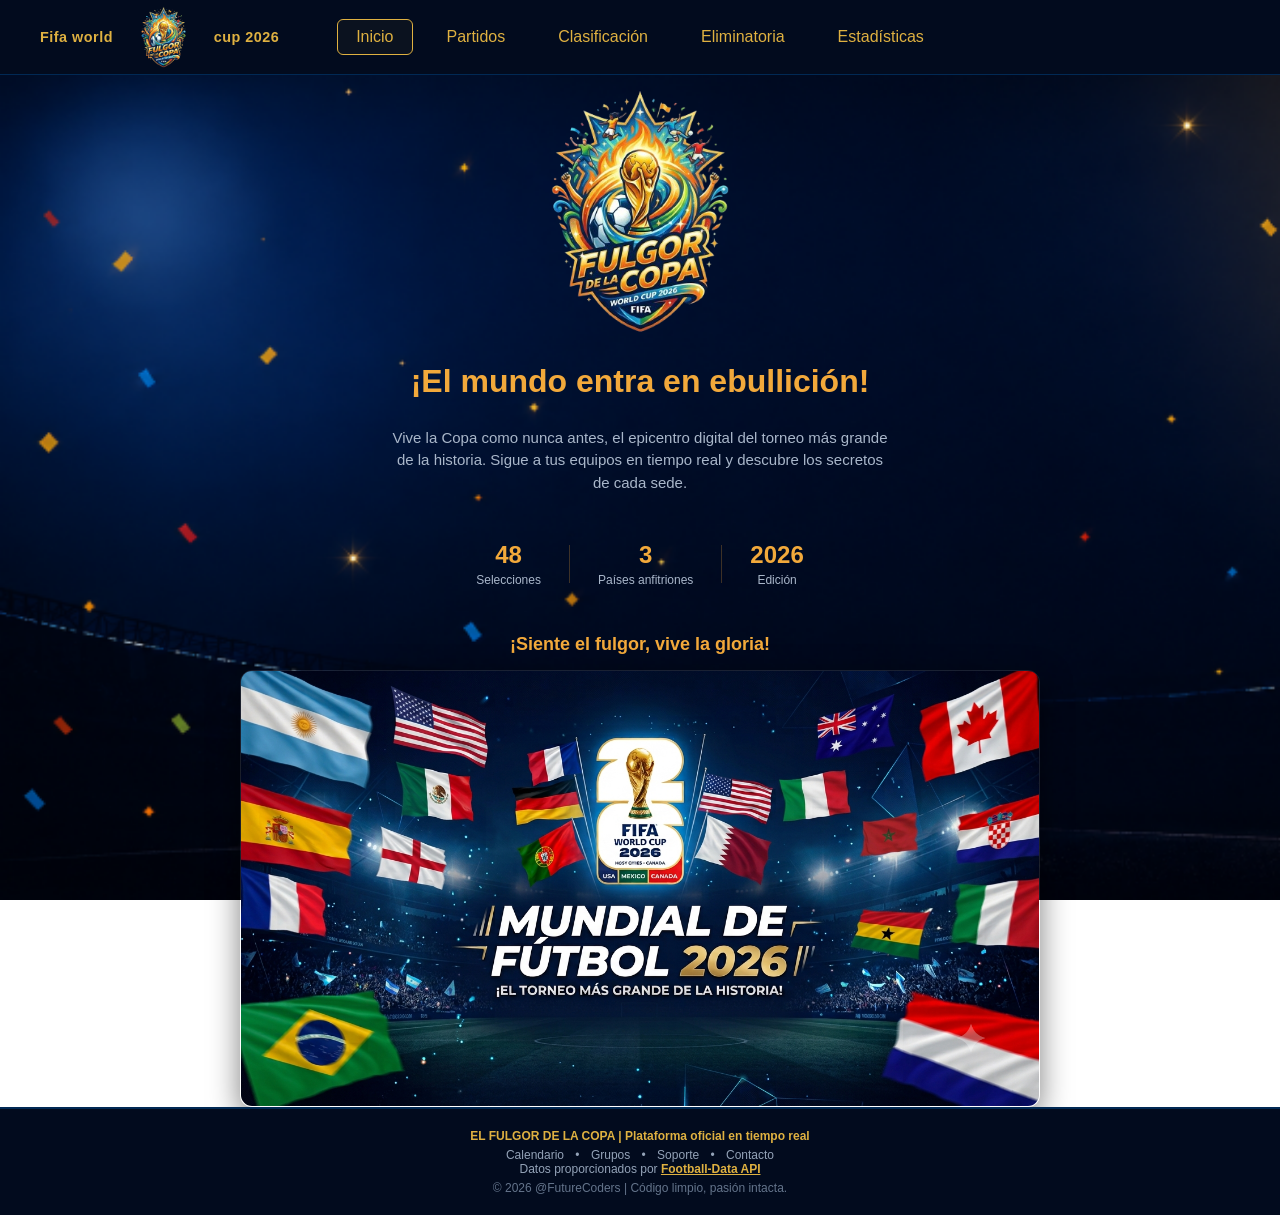
<file: index.html>
<!doctype html>
<html lang="es">
  <head>
    <meta charset="UTF-8" />
    <meta name="viewport" content="width=device-width, initial-scale=1.0" />
    <title>Fulgor de la Copa</title>
    <link rel="stylesheet" href="css/index.css" />
    <link rel="stylesheet" href="css/main.css" />
    <link rel="stylesheet" href="css/nav.css" />
    <link rel="stylesheet" href="css/footer.css" />
  </head>
  <body>
    <header>
      <nav id="worldNavbar"></nav>
    </header>
    <main>
      <img
        class="iconMundial"
        src="img/worldCupIcon.png"
        alt="Logo of the World Cup trophy from the website Fulgor de la Copa"
      />
      <h1 class="heroTitle">¡El mundo entra en ebullición!</h1>

      <p class="heroSubtitle">
        Vive la Copa como nunca antes, el epicentro digital del torneo más
        grande de la historia. Sigue a tus equipos en tiempo real y descubre los secretos de cada sede.
      </p>

      <div class="heroStats">
        <div class="heroStat">
          <span class="heroStatNumber">48</span>
          <span class="heroStatLabel">Selecciones</span>
        </div>
        <div class="heroStatDivider"></div>
        <div class="heroStat">
          <span class="heroStatNumber">3</span>
          <span class="heroStatLabel">Países anfitriones</span>
        </div>
        <div class="heroStatDivider"></div>
        <div class="heroStat">
          <span class="heroStatNumber">2026</span>
          <span class="heroStatLabel">Edición</span>
        </div>
      </div>

      <p class="heroTagline">¡Siente el fulgor, vive la gloria!</p>
      <img
        class="imgIndex"
        src="img/imgIndex.png"
        alt="Image of the different flags of the World Cup"
      />
    </main>
    <footer id="footer-placeholder"></footer>

    <div class="vignette"></div>
    <script src="js/nav.js"></script>
    <script src="js/footer.js"></script>
  </body>
</html>
</file>
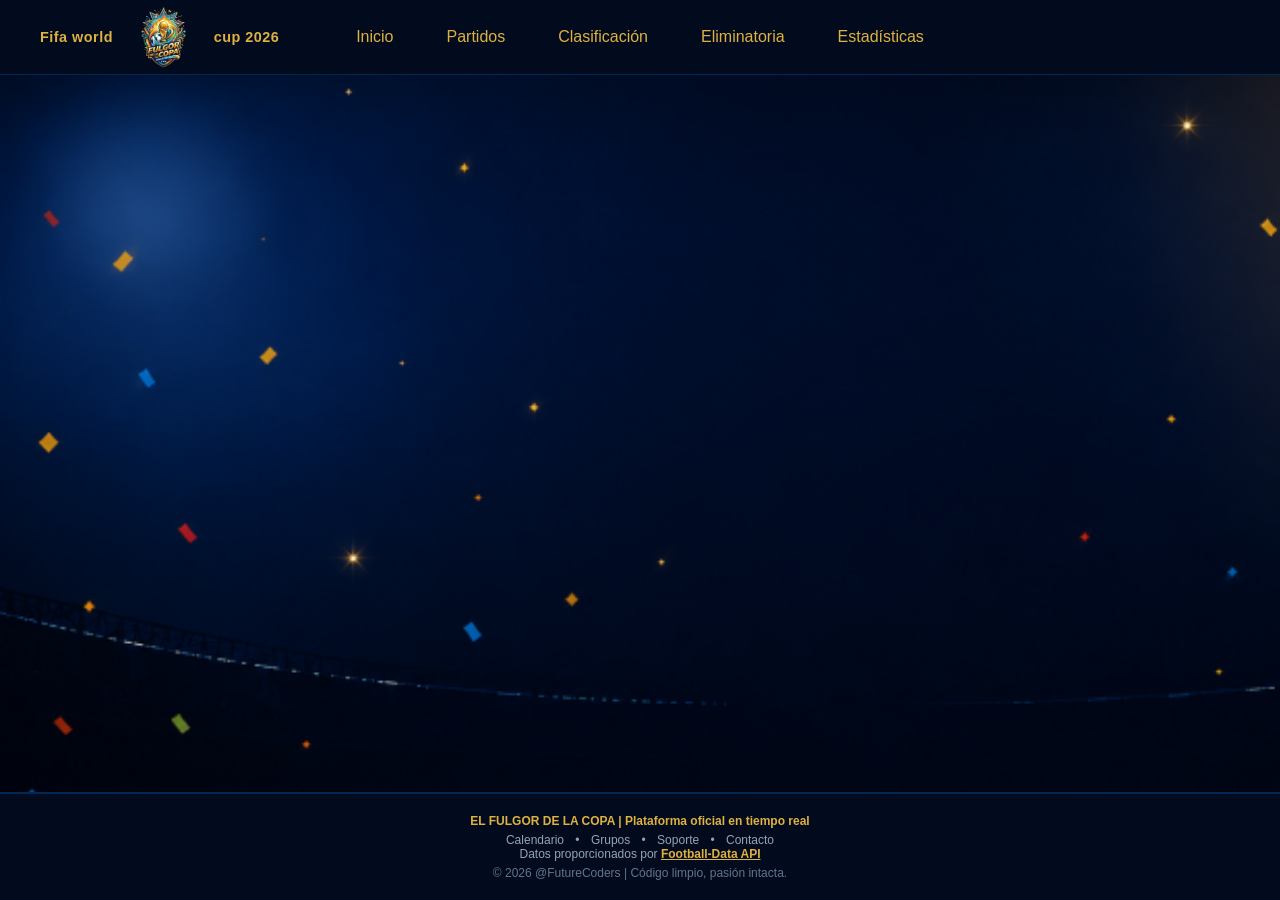
<file: statistics/statistics.html>
<!doctype html>
<html lang="es">
  <head>
    <meta charset="UTF-8" />
    <meta name="viewport" content="width=device-width, initial-scale=1.0" />
    <title>Fulgor de la Copa</title>
    <link rel="stylesheet" href="../css/index.css" />
    <link rel="stylesheet" href="../css/nav.css" />
    <link rel="stylesheet" href="../css/footer.css" />
  </head>
  <body>
    <nav id="worldNavbar"></nav>

    <div class="stadium-light left"></div>
    <div class="stadium-light right"></div>
    <div class="stadium-silhouette"></div>

    <div class="sparkle"></div>
    <div class="sparkle"></div>
    <div class="sparkle"></div>
    <div class="sparkle"></div>
    <div class="sparkle"></div>
    <div class="sparkle"></div>
    <div class="sparkle"></div>
    <div class="sparkle"></div>
    <div class="sparkle"></div>
    <div class="sparkle"></div>
    <div class="sparkle"></div>
    <div class="sparkle"></div>

    <div class="confetti"></div>
    <div class="confetti"></div>
    <div class="confetti"></div>
    <div class="confetti"></div>
    <div class="confetti"></div>
    <div class="confetti"></div>
    <div class="confetti"></div>
    <div class="confetti"></div>

    <footer id="footer-placeholder"></footer>

    <div class="vignette"></div>
    <script src="../js/nav.js"></script>
    <script src="../js/footer.js"></script>
  </body>
</html>
</file>
<file: css/index.css>
:root {
    --navy-deep: #050d1f;
    --navy-mid: #0b1f3d;
    --gold: #f2a93b;
    --gold-warm: #ffcf6b;
  }

  * { margin: 0; padding: 0; box-sizing: border-box; }

  html, body {
    height: 100%;
    width: 100%;
    
  }

  body {
    position: relative;
   background-image:url("../img/background web.webp");
   background-size: cover;
   background-repeat: no-repeat;
   background-attachment: fixed;
  }
</file>
<file: css/main.css>
:root {
  --gold: #f2a93b;
}

main {
  display: flex;
  flex-direction: column;
  align-items: center;
  gap: 15px;
  font-family: "Poppins", sans-serif;
}

.iconMundial {
  display: block;
  width: 100%;
  max-width: 500px;
  height: auto;
}

.imgIndex {
  display: block;
  width: 100%;
  max-width: 800px;
  margin: 0 auto;
  height: auto;
  border-radius: 12px;
  box-shadow: 0 10px 30px rgba(0, 0, 0, 0.5);
  transition: transform 0.3s ease;
  border: 1px solid rgba(255, 255, 255, 0.1);
}

.heroTitle {
  color: var(--gold);
  text-align: center;
  font-size: 32px;
  font-weight: 700;
  margin-bottom: 12px;
}

.heroSubtitle {
  text-align: center;
  color: #a9b7ca;
  font-size: 15px;
  line-height: 1.5;
  max-width: 500px;
  margin: 0 auto 32px;
}

.heroStats {
  display: flex;
  justify-content: center;
  align-items: center;
  margin-bottom: 32px;
}

.heroStat {
  display: flex;
  flex-direction: column;
  align-items: center;
  padding: 0 28px;
}

.heroStatNumber {
  font-size: 24px;
  font-weight: 700;
  color: var(--gold);
}

.heroStatLabel {
  font-size: 12px;
  color: #a9b7ca;
  margin-top: 4px;
}

.heroStatDivider {
  width: 1px;
  height: 38px;
  background-color: rgba(242, 169, 59, 0.25);
}

.heroTagline {
  text-align: center;
  color: var(--gold);
  font-size: 18px;
  font-weight: 600;
}
</file>
<file: css/nav.css>
:root {
  --bg-dark: #020b1e;
  --gold-main: #dfb141;
  --gold-glow: #fffbdf;
  --blue-glow: #0055a5;
  --font-nav: "Segoe UI", Arial, sans-serif;
}

nav {
  margin: 0;
  padding: 0;
}

.worldNavbar {
  display: flex;
  align-items: center;
  justify-content: space-between;
  background-color: var(--bg-dark);
  padding: 0 40px;
  border-bottom: 1px solid #0055a566;
  font-family: var(--font-nav);
  box-sizing: border-box;
  width: 100%;
  height: 75px;
}

.navLogoContainer {
  display: flex;
  align-items: center;
  gap: 0px;
  flex: 1;
}

.navTitle {
  color: var(--gold-main);
  font-size: 0.9rem;
  font-weight: 600;
  text-transform: none;
  letter-spacing: 0.5px;
}

.navLogoImg {
  height: 68px;
  width: auto;
  object-fit: contain;
  margin-left: -12px;
  margin-right: -12px;
}

.navLinks {
  display: flex;
  justify-content: center;
  align-items: center;
  gap: 15px;
  flex: 2;
}

.navItem {
  color: var(--gold-main);
  text-decoration: none;
  font-size: 1rem;
  font-weight: 500;
  padding: 8px 18px;
  border: 1px solid transparent;
  border-radius: 6px;
  transition: all 0.25s ease-in-out;
}

.navItem:hover {
  color: var(--gold-glow);
  background-color: #dfb14114;
  border-color: #dfb14140;
  box-shadow: 0 0 12px #dfb14126;
}

.navItem.active {
  border-color: var(--gold-main);
  background-color: #dfb1410a;
}

.worldNavbar::after {
  content: "";
  flex: 1;
  display: block;
}
</file>
<file: css/footer.css>
.main-footer {
  width: 100%;
  min-height: 92px;
  padding: 20px;
  background-color: var(--bg-dark);
  border-top: 2px solid #0055a566;
  color: #94a3b8;
  text-align: center;
  font-size: 0.75rem;
  position: relative;
  z-index: 10;
  font-family: var(--font-nav);
}

.footer-brand {
  color: var(--gold-main);
  font-weight: 700;
  margin-bottom: 5px;
}

.footer-links a {
  color: #94a3b8;
  text-decoration: none;
  margin: 0 8px;
  transition: all 0.25s ease-in-out;
}

.footer-links a:hover {
  color: var(--gold-glow);
  text-shadow: 0 0 8px #dfb1414d;
}

.api-credit a {
  color: var(--gold-main);
  font-weight: 600;
  text-decoration: underline;
}

.api-credit a:hover {
  color: var(--gold-glow);
}

.copyright {
  color: #64748b;
  margin-top: 5px;
}
</file>
